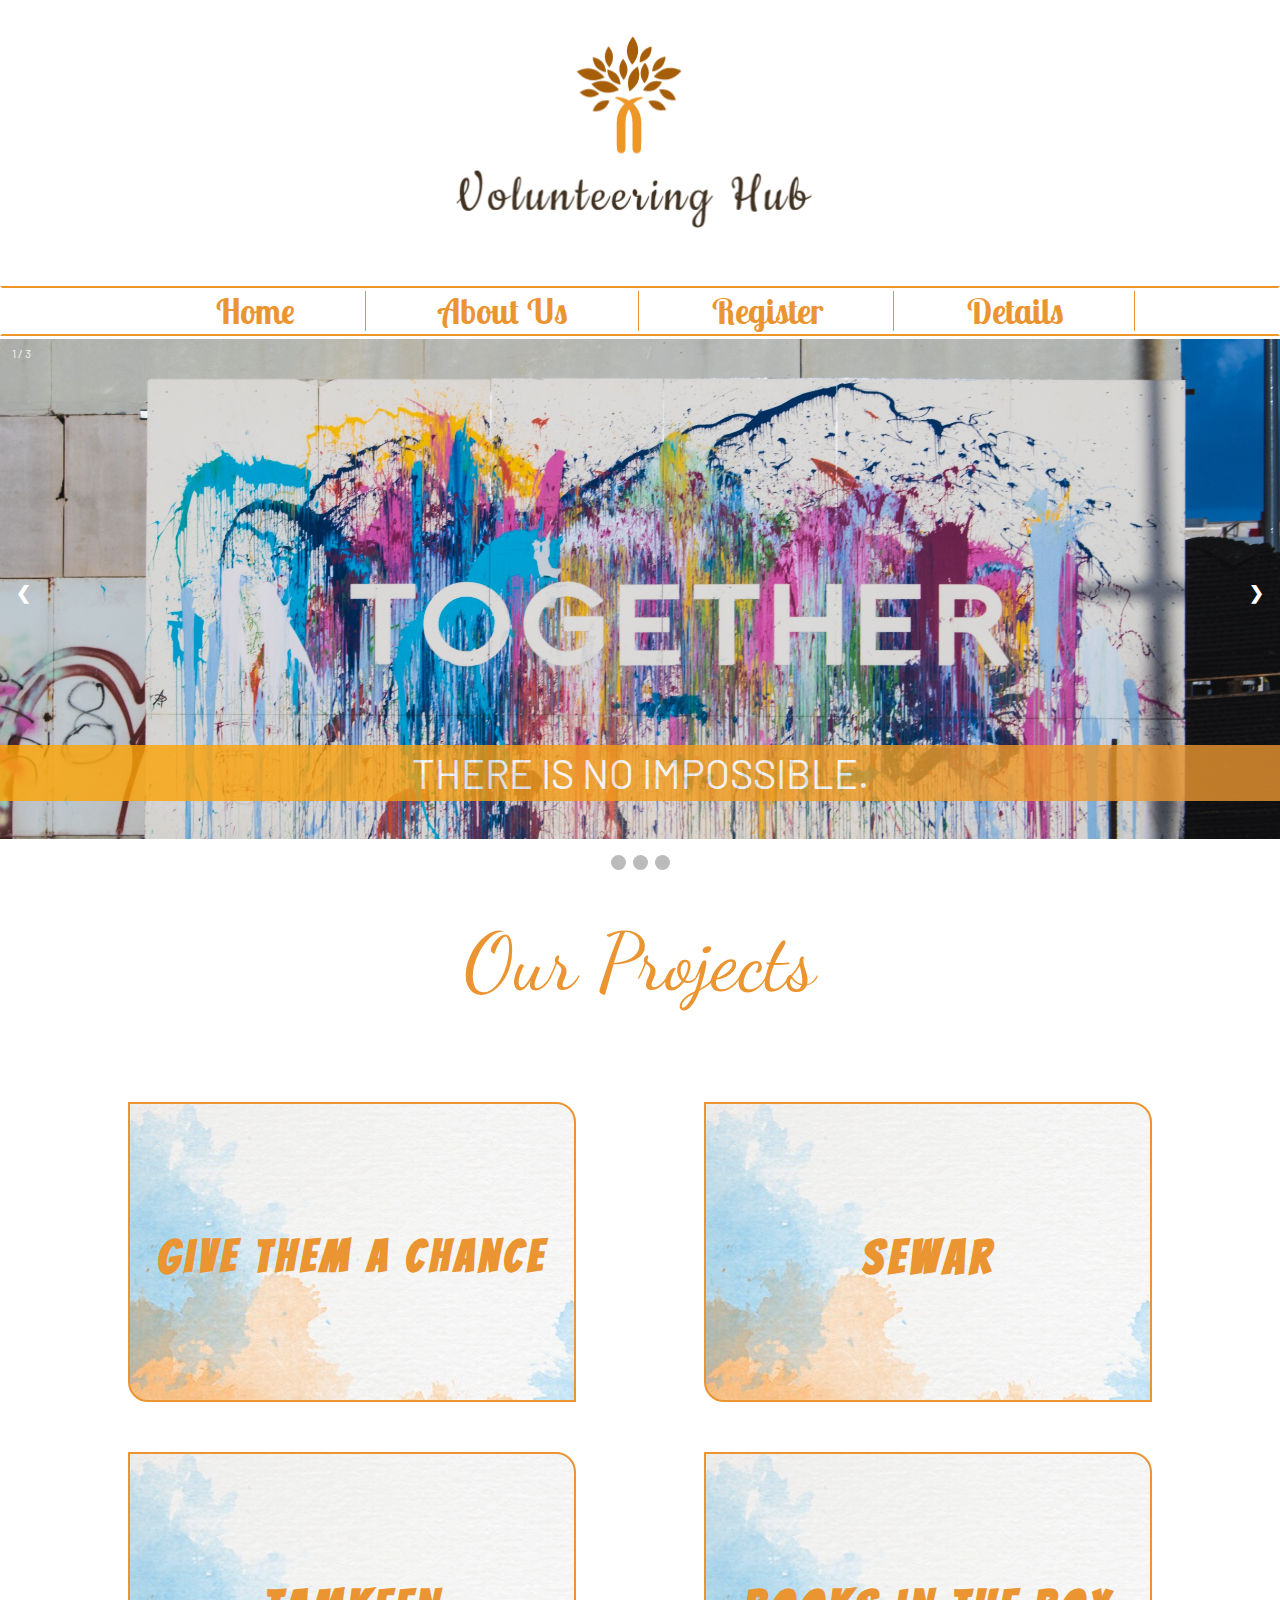
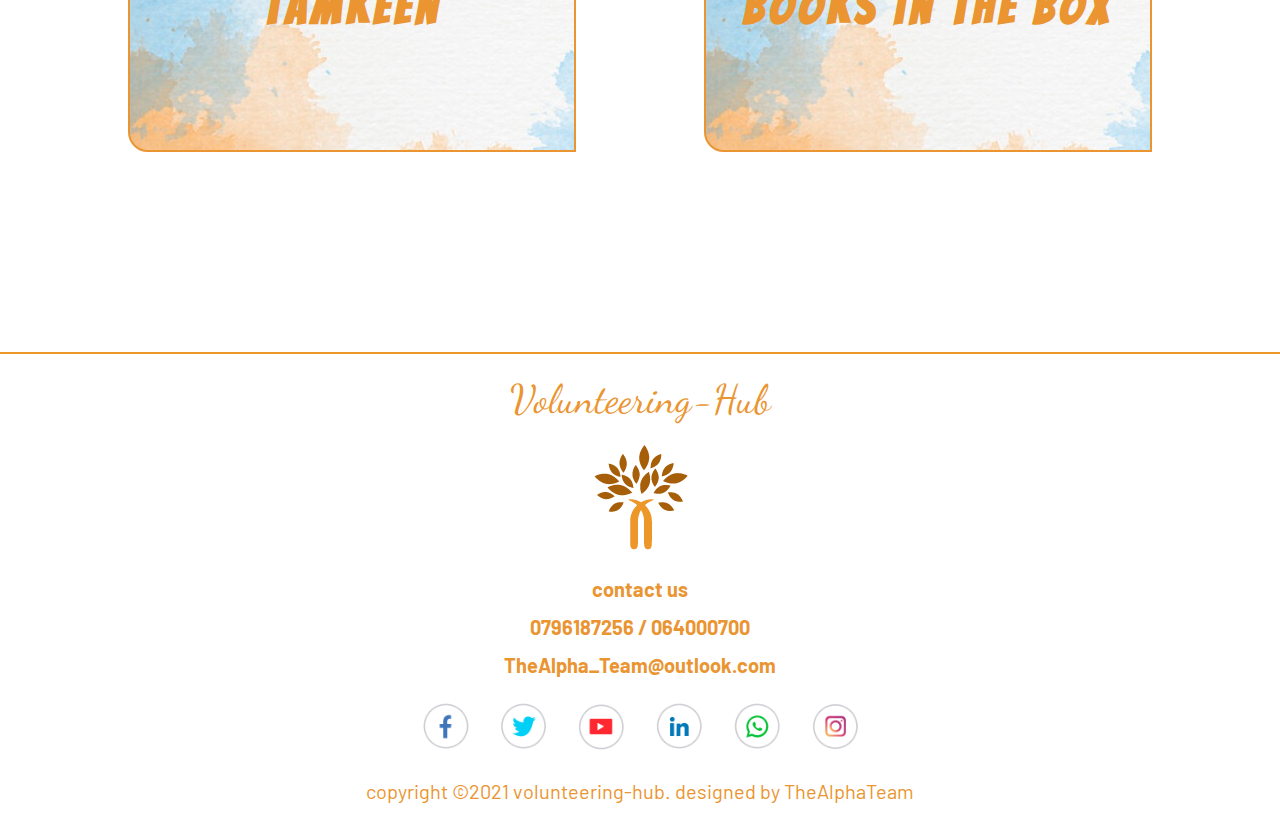
<file: index.html>
<!DOCTYPE html>
<html lang="en">
<head>
    <meta charset="UTF-8">
    <meta http-equiv="X-UA-Compatible" content="IE=edge">
    <meta name="viewport" content="width=device-width, initial-scale=1.0">
    <link rel="stylesheet" href="css/reset.css">
    <link rel="stylesheet" href="css/style.css">
    <link rel="stylesheet" href="./css/home.css">
    <link rel="shortcut icon" type="image/x-icon" href="./img/small0.png" />
    <link rel="preconnect" href="https://fonts.gstatic.com">
<link href="https://fonts.googleapis.com/css2?family=Dancing+Script:wght@600&display=swap" rel="stylesheet">
<link rel="preconnect" href="https://fonts.gstatic.com">
<link href="https://fonts.googleapis.com/css2?family=Barlow:ital,wght@1,300&display=swap" rel="stylesheet">
<link rel="preconnect" href="https://fonts.gstatic.com">
<link href="https://fonts.googleapis.com/css2?family=Bangers&display=swap" rel="stylesheet">
<link rel="preconnect" href="https://fonts.gstatic.com">
<link href="https://fonts.googleapis.com/css2?family=Bangers&family=Lobster+Two:wght@700&display=swap" rel="stylesheet">
    <title>Volunteering Hub</title>
</head>
<body>
 <header>
<img class ="logo" src="img/logo3.png" />
<nav class="header1">
  <ul>
      <a href="./index.html" ><li> Home</li></a>
      <a href="./about-us.html" ><li> About Us</li></a>
      <a href="./register.html" ><li> Register</li></a>
      <a href="./details.html" ><li> Details</li></a>
  </ul>
  </nav>
</header>

  <main>
        
    <div class="slideshow-container">
    
        <div class="mySlides fade" id="imageSlide1">
          <div class="numbertext">1 / 3</div>
          <img class="slidesImages" src="./img/nicole-baster-OJcEMZHoY80-unsplash.jpg" >
          <div id="opacity"> <div class="text">THERE IS NO IMPOSSIBLE.</div> </div>
        </div>
        
        <div class="mySlides fade" id="imageSlide3">
          <div class="numbertext">3 / 3</div>
          <img class="slidesImages" src="./img/remi-walle-UOwvwZ9Dy6w-unsplash.jpg" >
          <div class="text" id="text3">We Make A Living By What We Get, But We Make A Life By What We Give.</div>
        </div>
        
        <div class="mySlides fade" id="imageSlide2">
          <div class="numbertext">2 / 3</div>
          <img class="slidesImages" src="./img/chid.jpg" >
          
        </div>
        
        <a class="prev" id="previousImage" >&#10094;</a>
        <a class="next" id="nextImage">&#10095;</a>
        
        </div>
        <br>
        
        <div id="dots" >
          <span class="dot" id="dot1"></span> 
          <span class="dot" id="dot2"></span> 
          <span class="dot" id="dot3"></span> 
        </div>
        
    </div>
    <h1 id="title">Our Projects</h1>
    
    <div class="row">
    
        <div class="column" id="proj1" onclick="openTab('b1');" >
          <h1>Give Them a Chance </h1>
          
        </div>
      <div  class="column" onclick="openTab('b2');" >
          <h1>Sewar</h1>  
      </div>
    </div>
    <!-- Full-width columns: (hidden by default) -->
    <div id="b1" class="containerTab">
        <span onclick="this.parentElement.style.display='none'" class="closebottun">&times;</span>
        <h2>Give them a Chance !</h2>
           <p> Since there are many Distant villages that lack the basic infrastructure and educational components, in addition to many children who lack the opportunity to learn. This project aiming to give a chance for these children by educating them on four  subjects
            Arabic, math, science, and coding. And provide the opportunity to deal with hardware & software technologies. The volunteering period will be for just one month for each volunteer.
            <br>
            * # of volunteers needed: 108.
            <br>
            * Locations: Ruwaished, Safawi, Ma'an, Tafila, Kerak, Al-Gawr
            <br>
            * Date:  06/21 to 12/21 <a href="./register.html"><button class="goToRegister">  Register </button></a>
          </p>
    </div>
    <div id="b2" class="containerTab">
        <span onclick="this.parentElement.style.display='none'" class="closebottun">&times;</span>
        <h2>Sewar</h2>
        <p> The word "Sewar" was chosen as the name of the volunteer program because the foundation sees in the bracelet a unification of people,
            like the bracelet that surrounds the hand, in the fight against cancer, which needs the support of the entire community.
            Volunteers constitute a special part of the care offered by the King Hussein cancer patients, they are simply the lifeblood of the enterprise.
            <br>
            Volunteer tasks: <br>
            * Support patients with various activities that give them relief from treatment. <br>
            * Fundraising and awareness raising through various campaigns. <br>
            * Raise people's awareness about cancer prevention and early detection. <br>
            Requirements: <br>
            To become a bracelet volunteer, you must be more than 15 years old. <br>
            About Al Hussein Cancer Foundation and center: <br>
            The King Hussein Cancer Foundation is a national institution, an independent non-profit organization,<br>
            founded in 2001 by a royal decree to combat cancer in Jordan and the Middle East. The administration of the foundation's affairs is overseen by <br>
            a board of Trustees composed of volunteers and experts in the health, economic and financial fields, appointed by royal will and chaired <br>
            by Her Royal Highness Princess Ghida Talal. <br>
            The board of trustees oversees the work of: <br>
            The King Hussein Cancer Foundation - fundraising and development <br>
            Al Hussein Cancer Center - for research and comprehensive medical care for cancer patients <br>
            Advanced standards <br>
            * Accommodation: Jordan <br>
            * Specialization: All specialties <br>
            * Age: More than 15 years. <br>
            * # of volunteers needed : 150. <br>
            * Date: all the year.
            <a href="./register.html"><button class="goToRegister">  Register </button></a>
          </p>
    </div>
    
    
    <div class="row">
      <div class="column" onclick="openTab('b3');" >
        <h1>Tamkeen</h1>
      </div>
      
      <div class="column" onclick="openTab('b4');" >
          <h1>Books in the Box</h1>
        </div>
        
    </div>

    <div id="b3" class="containerTab">
      <span onclick="this.parentElement.style.display='none'" class="closebottun">&times;</span>
      <h2>Tamkeen</h2>
      <p>
        On the premise that the family is the basic unit in the structure of society and its nucleus responsible for social, <br>
        health, economic and other functions, and considering that family members are partners  in various areas of life. <br>
        The Tamkeen project works to transform families from poor families into productive families by providing ideas, <br>
        financial support for projects, and providing the necessary training to possess the skills necessary to <br>
        operate these projects. <br>
        This program targets the less developed regions in the north and south of the Kingdom and the Badia. <br>
        * # of volunteers needed : 300. <br> 
        * Period: 1 year.
        <a href="./register.html"><button class="goToRegister">  Register </button></a>
      </p>
     </div>

    <div id="b4" class="containerTab">
        <span onclick="this.parentElement.style.display='none'" class="closebottun">&times;</span>
        <h2>Books in the Box</h2>
        <p>Collecting new and used stories and books ... to encourage the children of the Syrian refugee <br>
           camps in (Zaatari and Azraq) to use the quarantine times during the Corona period in reading and developing <br>
           their skills (such as reading, writing and telling stories among themselves) and developing <br>
           a love of reading and exploring and discovering their skills <br>
           It is possible to donate books such as scientific, literary and whatever is useful. <br>
           * # of volunteers needed : 50. <br>
           * Period: 3 months
           <a href="./register.html"><button class="goToRegister">  Register </button></a>
          </p>
    </div>
    
    </form>
        </main>
        <script src="./js/home.js"></script>
 </main>
 <footer>
<div class="footer-content">
    <h3>volunteering-hub</h3>
    <img src="./img/Screenshot_1.png" alt="VHlogo">
            <p>contact us </p>
            <p>0796187256 / 064000700</p>
            <p><a href="mailto:TheAlpha_Team@outlook.com " >TheAlpha_Team@outlook.com</a></p>
            <a href="https://www.facebook.com/Volunteerinhub/"><img class="fa" src ="img/facebook.png"></a>
            <a href="https://twitter.com/VolunteerinHub"><img class="fa" src ="img/twitter.png"></a>
            <a href="https://www.youtube.com/channel/UCGFM2mLAIkHAfbN-MA6WfyA"><img class="fa" src ="img/youtube.png"></a>
            <a href="https://www.linkedin.com/in/volunteering-hub/"><img class="fa" src ="img/linkedin.png"></a>
            <a href="https://web.whatsapp.com/"><img class="fa" src ="img/whatsapp.png"></a>
            <a href="https://www.instagram.com/voulnteeringhub/"><img class="fa" src ="./img/instagram.png"></a>
        </div>
        <div class="footer-bottom">
            <p>copyright &copy;2021 volunteering-hub. designed by <span>TheAlphaTeam</span></p>
        </div>
    </footer>
</body>
</html>
</file>
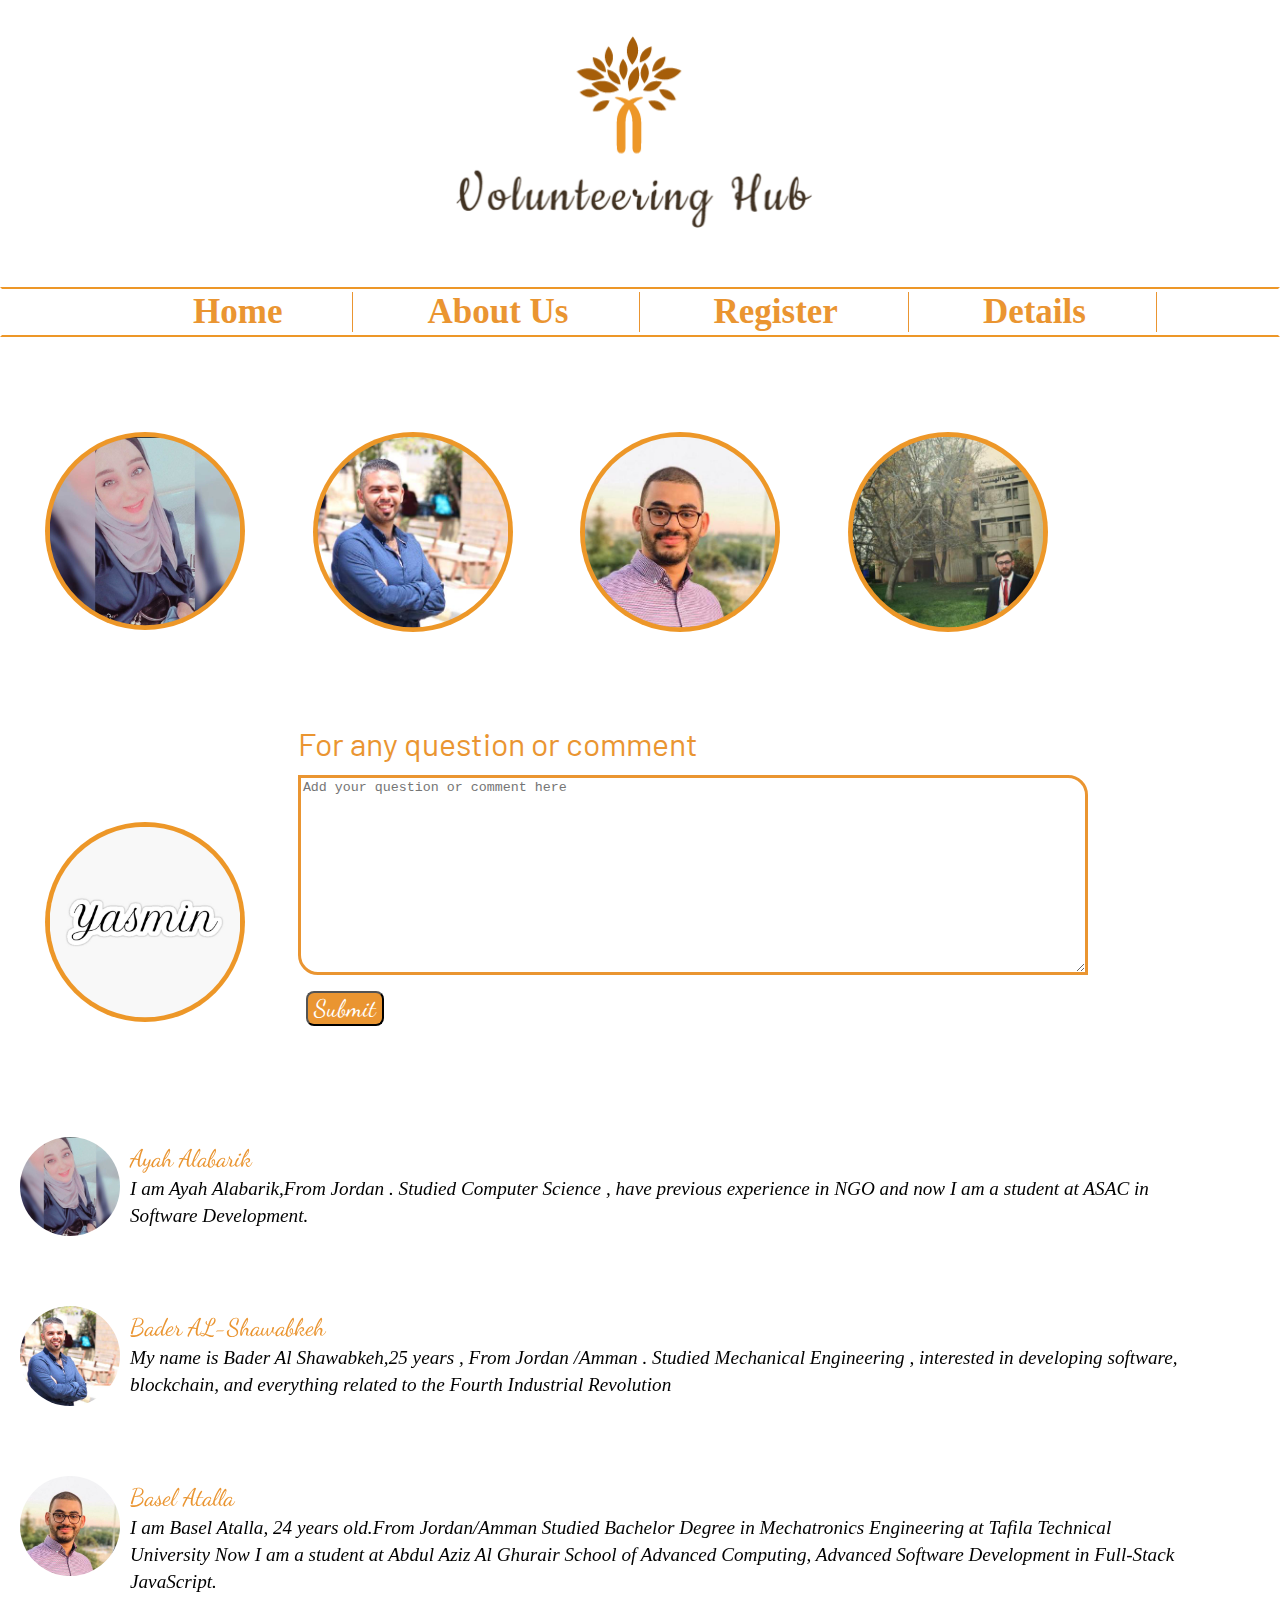
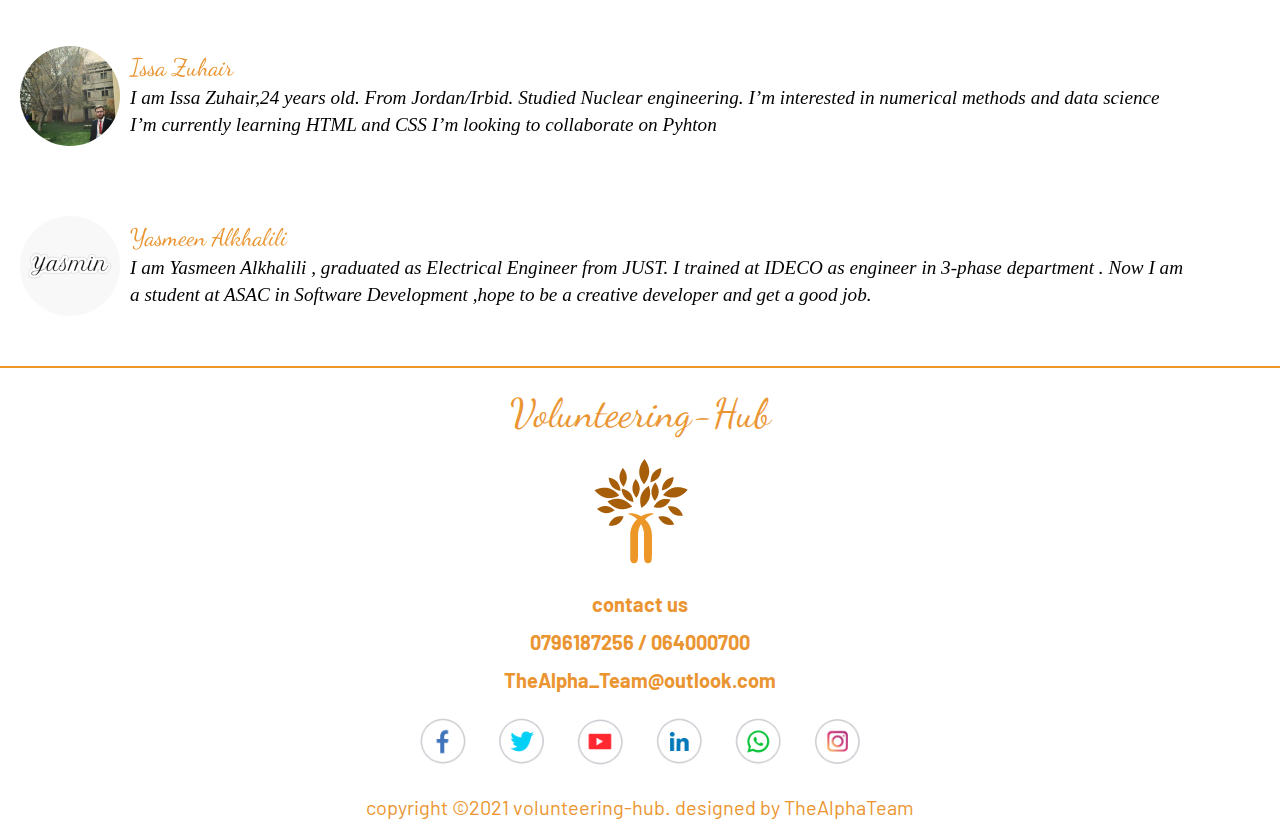
<file: aboout-us.html>
<!DOCTYPE html>
<html lang="en">
<head>
    <meta charset="UTF-8">
    <meta http-equiv="X-UA-Compatible" content="IE=edge">
    <meta name="viewport" content="width=device-width, initial-scale=1.0">
    <link rel="stylesheet" href="css/style.css">
    <link rel="stylesheet" href="css/reset.css">
    <link rel="stylesheet" href="./css/aboutUs.css">
    <link rel="shortcut icon" type="image/x-icon" href="./img/small0.png" />
    <link rel="preconnect" href="https://fonts.gstatic.com">
<link href="https://fonts.googleapis.com/css2?family=Dancing+Script:wght@600&display=swap" rel="stylesheet">
<link rel="preconnect" href="https://fonts.gstatic.com">
<link href="https://fonts.googleapis.com/css2?family=Barlow:ital,wght@1,300&display=swap" rel="stylesheet">
    <title>About Us</title>
</head>
<body>
    <header>
     <img class ="logo" src="img/logo3.png" />
     <nav class="header1">
        <ul>
            <a href="./index.html" ><li> Home</li></a>
            <a href="./aboout-us.html" ><li> About Us</li></a>
            <a href="./registr.html" ><li> Register</li></a>
            <a href="./detail.html" ><li> Details</li></a>
        </ul>
        </nav>
   </header>

   <main>

    <ul id=imageList>
        <li class="pic0"><a href="#Ayah Alabarik"><img src="./img/screenshot_20210321-105618.jpg" alt="Ayah"></a></li>
        <li class="pic0"> <a href="#Bader AL-Shawabkeh"><img src="./img/bader.jpg" alt="Bader"></a></li>
        <li class="pic0"><a href="#Basel Atalla"><img src="./img/basel.jpg" alt="Basel"></a></li>
        <li class="pic0"><a href="#Issa Zuhair"><img src="./img/issa.jpg" alt="Issa"></a></li>
        <li class="pic0"><a href="#Yasmeen Alkhalili"><img src="./img/st,small,507x507-pad,600x600,f8f8f8.u1.jpg" alt="Yasmeen"></a></li>
    </ul>

<section>
        
        <div class="Bio">
            <a id="Ayah Alabarik" style="font-size: x-large; font-family: 'Dancing Script', cursive; color: rgb(234,149,49);position: relative; top: 20px;"> Ayah Alabarik</a>
            <img src="./img/screenshot_20210321-105618.jpg" alt="Ayah" class="Pic">
            <p class="bio">I am Ayah Alabarik,From Jordan . Studied Computer Science , have previous experience in NGO and now I am a student at ASAC in Software Development.</p>
        </div>
        <br>

        <div class="Bio">
            <a id="Bader AL-Shawabkeh" style="font-size: x-large; font-family: 'Dancing Script', cursive; color: rgb(234,149,49);position: relative; top: 20px;"> Bader AL-Shawabkeh</a>
            <img src="./img/bader.jpg" alt="Bader" class="Pic">
            <p class="bio">My name is Bader Al Shawabkeh,25 years , From Jordan /Amman . Studied Mechanical Engineering , interested in developing software, blockchain, and everything related to the Fourth Industrial Revolution</p>
        </div>
        <br>
        <div class="Bio">
            <a id="Basel Atalla" style="font-size: x-large; font-family: 'Dancing Script', cursive; color: rgb(234,149,49);position: relative; top: 20px;"> Basel Atalla</a>
            <img src="./img/basel.jpg" alt="Basel" class="Pic">
            <p class="bio"> I am Basel Atalla, 24 years old.From Jordan/Amman Studied Bachelor Degree in Mechatronics Engineering at Tafila Technical University
                Now I am a student at Abdul Aziz Al Ghurair School of Advanced Computing, Advanced Software Development in Full-Stack JavaScript.
                 </p>
        </div>
        
            <br>
        <div class="Bio">
            <a id="Issa Zuhair" style="font-size: x-large;font-family: 'Dancing Script', cursive; color: rgb(234,149,49);position: relative; top: 20px;"> Issa Zuhair</a>
            <img src="./img/issa.jpg" alt="Issa" class="Pic">
            <p class="bio">I am Issa Zuhair,24 years old. From Jordan/Irbid. Studied Nuclear engineering.
                     I’m interested in numerical methods and data science
                     I’m currently learning HTML and CSS
                     I’m looking to collaborate on Pyhton
                    </p>
        </div>
        
            <br>

        <div class="Bio">
                <a id="Yasmeen Alkhalili" style="font-size: x-large; font-family: 'Dancing Script', cursive; color: rgb(234,149,49);position: relative; top: 20px;"> Yasmeen Alkhalili</a>
                <img src="./img/st,small,507x507-pad,600x600,f8f8f8.u1.jpg" alt="Yasmeen" class="Pic">
                <p class="bio"> I am Yasmeen Alkhalili , graduated as Electrical Engineer from JUST. I trained at IDECO as engineer in 3-phase department . Now I am a student at ASAC in 
                    Software Development ,hope to be a creative developer and get a good job. </p>
        </div>
        
    
    <br><br><br>
</section>

<form id="formSubmit">
    <fieldset>
        <legend style="font-size:xx-large;font-family:'Barlow', sans-serif;  color:rgb(234,149,49) ; margin-left: 3%;">For any question or comment </legend>
        <br>
        <textarea name="message" rows="15" columns="100" placeholder="Add your question or comment here" id="messageBox"></textarea>
    </fieldset>
   
  <br>
  <input type="submit" id="save">
</form>

<script src="js/app.js"></script>
</main>

<footer>
    <div class="footer-content">
        <h3>volunteering-hub</h3>
        <img src="./img/Screenshot_1.png" alt="VHlogo">
           <p id="contact">contact us </p>
           <p>0796187256 / 064000700</p>
            <p><a href="mailto:TheAlpha_Team@outlook.com " >TheAlpha_Team@outlook.com</a></p>
        <a href="https://www.facebook.com/"><img class="fa" src ="img/facebook.png"></a>
        <a href="https://twitter.com/"><img class="fa" src ="img/twitter.png"></a>
        <a href="https://www.youtube.com/"><img class="fa" src ="img/youtube.png"></a>
        <a href="https://www.linkedin.com/"><img class="fa" src ="img/linkedin.png"></a>
        <a href="https://web.whatsapp.com/"><img class="fa" src ="img/whatsapp.png"></a>
        <a href="https://www.instagram.com/"><img class="fa" src ="./img/instagram.png"></a>
    </div>
            <div class="footer-bottom">
                <p>copyright &copy;2021 volunteering-hub. designed by <span>TheAlphaTeam</span></p>
            </div>
        </footer>
</body>
</html>
</file>
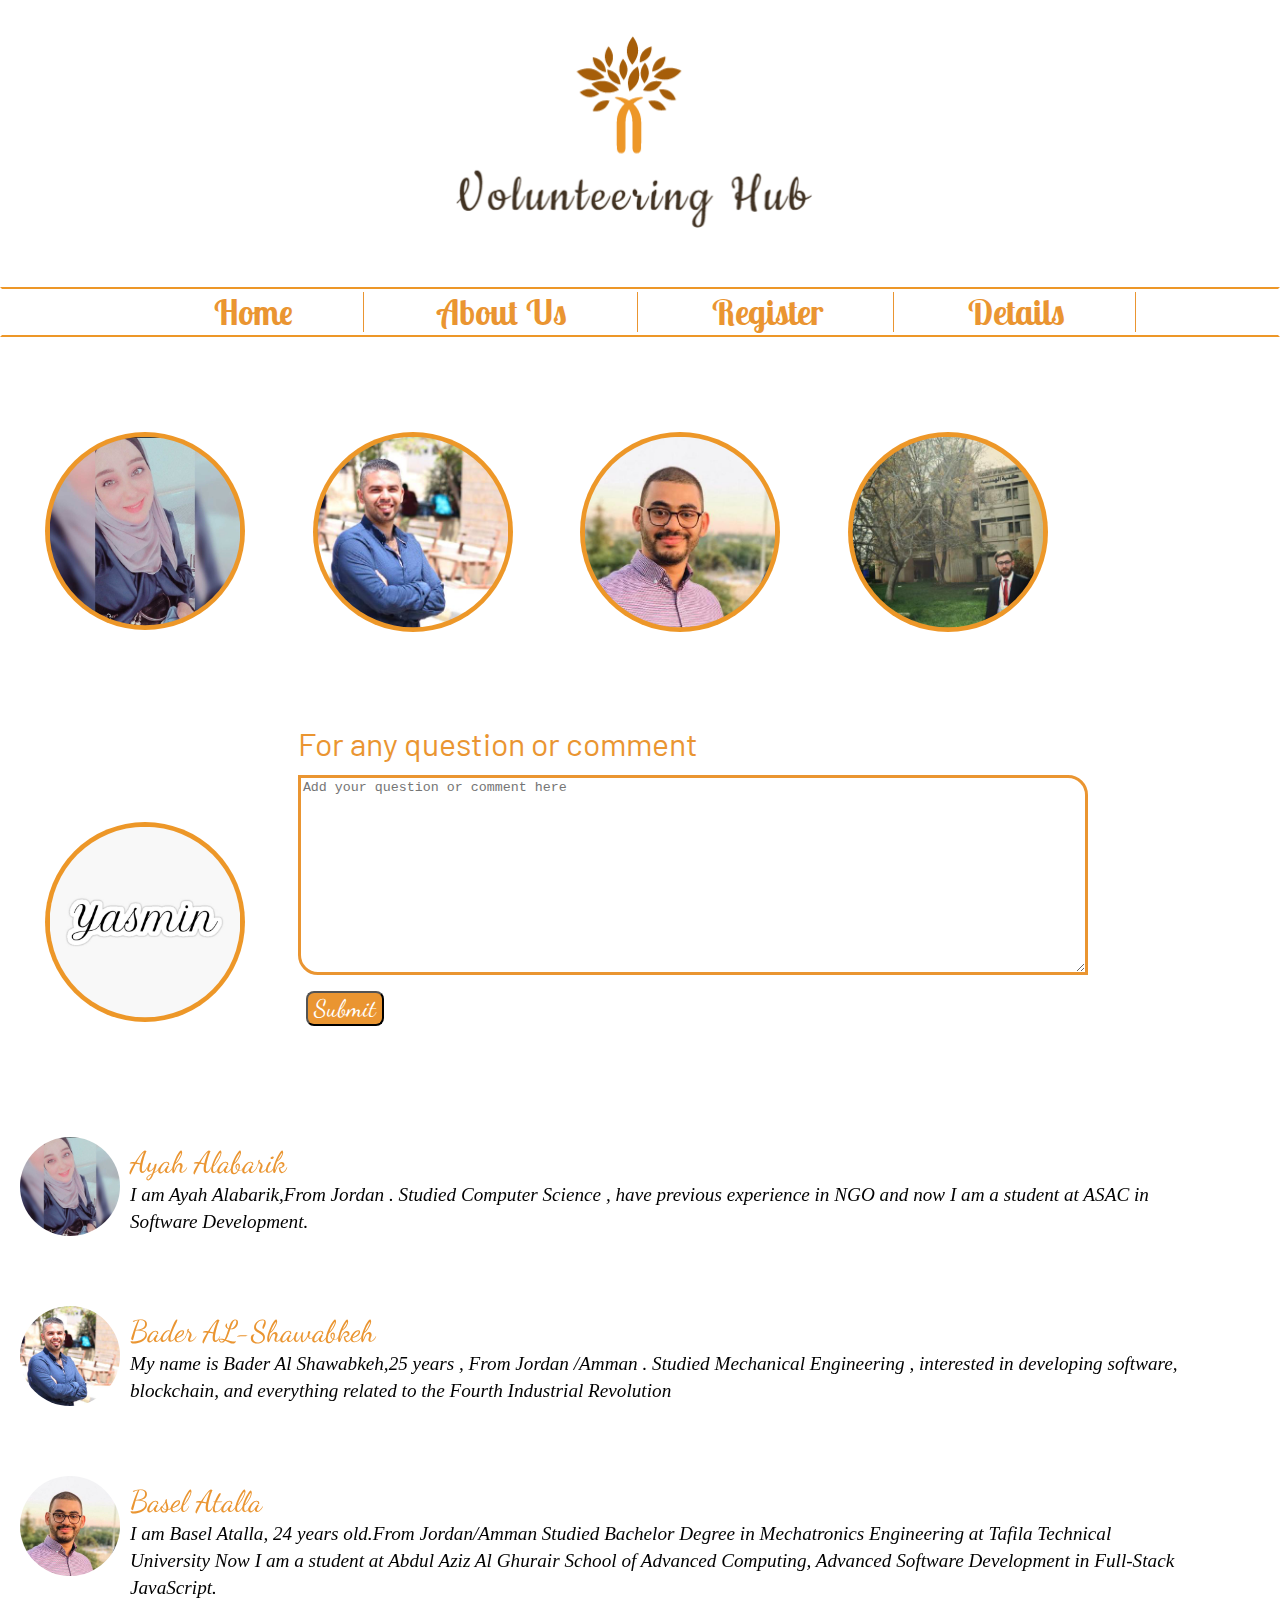
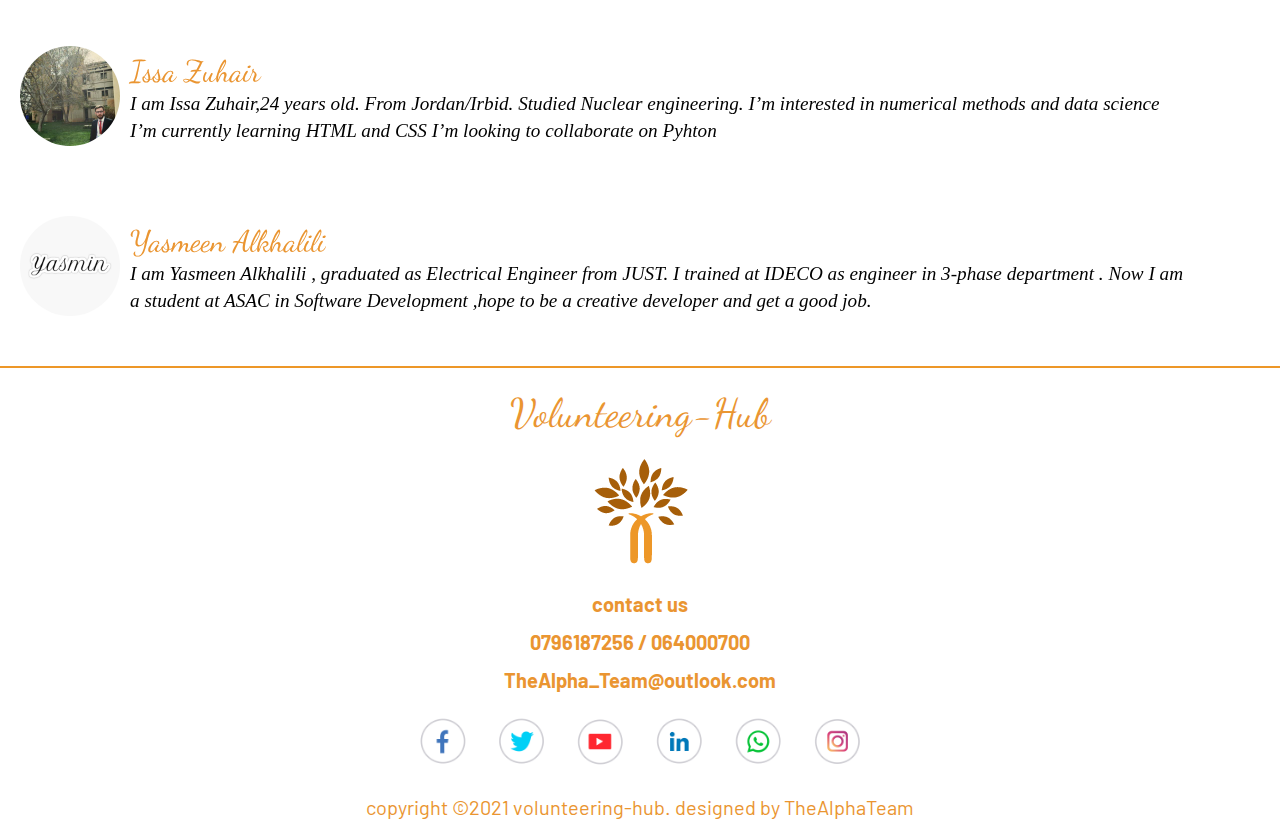
<file: about-us.html>
<!DOCTYPE html>
<html lang="en">
<head>
    <meta charset="UTF-8">
    <meta http-equiv="X-UA-Compatible" content="IE=edge">
    <meta name="viewport" content="width=device-width, initial-scale=1.0">
    <link rel="stylesheet" href="css/style.css">
    <link rel="stylesheet" href="css/reset.css">
    <link rel="stylesheet" href="./css/aboutUs.css">
    <link rel="shortcut icon" type="image/x-icon" href="./img/small0.png" />
    <link rel="preconnect" href="https://fonts.gstatic.com">
<link href="https://fonts.googleapis.com/css2?family=Dancing+Script:wght@600&display=swap" rel="stylesheet">
<link rel="preconnect" href="https://fonts.gstatic.com">
<link href="https://fonts.googleapis.com/css2?family=Barlow:ital,wght@1,300&display=swap" rel="stylesheet">
<link rel="preconnect" href="https://fonts.gstatic.com">
<link href="https://fonts.googleapis.com/css2?family=Bangers&display=swap" rel="stylesheet">
<link rel="preconnect" href="https://fonts.gstatic.com">
<link href="https://fonts.googleapis.com/css2?family=Bangers&family=Lobster+Two:wght@700&display=swap" rel="stylesheet">
    <title>About Us</title>
</head>
<body>
    <header>
     <img class ="logo" src="img/logo3.png" />
     <nav class="header1">
        <ul>
            <a href="./index.html" ><li> Home</li></a>
            <a href="./about-us.html" ><li> About Us</li></a>
            <a href="./register.html" ><li> Register</li></a>
            <a href="./details.html" ><li> Details</li></a>
        </ul>
        </nav>
   </header>

   <main>

    <ul id=imageList>
        <li class="pic0"><a href="#AyahAlabarik"><img src="./img/screenshot_20210321-105618.jpg" alt="Ayah"></a></li>
        <li class="pic0"> <a href="#BaderALShawabkeh"><img src="./img/bader.jpg" alt="Bader"></a></li>
        <li class="pic0"><a href="#BaselAtalla"><img src="./img/basel.jpg" alt="Basel"></a></li>
        <li class="pic0"><a href="#IssaZuhair"><img src="./img/issa.jpg" alt="Issa"></a></li>
        <li class="pic0"><a href="#YasmeenAlkhalili"><img src="./img/st,small,507x507-pad,600x600,f8f8f8.u1.jpg" alt="Yasmeen"></a></li>
    </ul>

<section>
        
        <div class="Bio">
            <a id="AyahAlabarik" class="alshababaltaibah"> Ayah Alabarik</a>
            <img src="./img/screenshot_20210321-105618.jpg" alt="Ayah" class="Pic">
            <p class="bio">I am Ayah Alabarik,From Jordan . Studied Computer Science , have previous experience in NGO and now I am a student at ASAC in Software Development.</p>
        </div>
        <br>

        <div class="Bio">
            <a id="BaderALShawabkeh" class="alshababaltaibah"> Bader AL-Shawabkeh</a>
            <img src="./img/bader.jpg" alt="Bader" class="Pic">
            <p class="bio">My name is Bader Al Shawabkeh,25 years , From Jordan /Amman . Studied Mechanical Engineering , interested in developing software, blockchain, and everything related to the Fourth Industrial Revolution</p>
        </div>
        <br>
        <div class="Bio">
            <a id="BaselAtalla" class="alshababaltaibah" > Basel Atalla</a>
            <img src="./img/basel.jpg" alt="Basel" class="Pic">
            <p class="bio"> I am Basel Atalla, 24 years old.From Jordan/Amman Studied Bachelor Degree in Mechatronics Engineering at Tafila Technical University
                Now I am a student at Abdul Aziz Al Ghurair School of Advanced Computing, Advanced Software Development in Full-Stack JavaScript.
                 </p>
        </div>
        
            <br>
        <div class="Bio">
            <a id="IssaZuhair" class="alshababaltaibah"> Issa Zuhair</a>
            <img src="./img/issa.jpg" alt="Issa" class="Pic">
            <p class="bio">I am Issa Zuhair,24 years old. From Jordan/Irbid. Studied Nuclear engineering.
                     I’m interested in numerical methods and data science
                     I’m currently learning HTML and CSS
                     I’m looking to collaborate on Pyhton
                    </p>
        </div>
        
            <br>

        <div class="Bio">
                <a id="YasmeenAlkhalili" class="alshababaltaibah"> Yasmeen Alkhalili</a>
                <img src="./img/st,small,507x507-pad,600x600,f8f8f8.u1.jpg" alt="Yasmeen" class="Pic">
                <p class="bio"> I am Yasmeen Alkhalili , graduated as Electrical Engineer from JUST. I trained at IDECO as engineer in 3-phase department . Now I am a student at ASAC in 
                    Software Development ,hope to be a creative developer and get a good job. </p>
        </div>
        
    
    <br><br><br>
</section>

<form id="formSubmit">
    <fieldset>
        <legend id="legend">For any question or comment </legend>
        <br>
        <textarea name="message" rows="15" columns="100" placeholder="Add your question or comment here" id="messageBox"></textarea>
    </fieldset>
   
  <br>
  <input type="submit" id="save">
</form>

<script src="js/app.js"></script>
</main>

<footer>
    <div class="footer-content">
        <h3>volunteering-hub</h3>
        <img src="./img/Screenshot_1.png" alt="VHlogo">
           <p id="contact">contact us </p>
           <p>0796187256 / 064000700</p>
            <p><a href="mailto:TheAlpha_Team@outlook.com " >TheAlpha_Team@outlook.com</a></p>
        <a href="https://www.facebook.com/Volunteerinhub/"><img class="fa" src ="img/facebook.png"></a>
        <a href="https://twitter.com/VolunteerinHub"><img class="fa" src ="img/twitter.png"></a>
        <a href="https://www.youtube.com/channel/UCGFM2mLAIkHAfbN-MA6WfyA"><img class="fa" src ="img/youtube.png"></a>
        <a href="https://www.linkedin.com/in/volunteering-hub/"><img class="fa" src ="img/linkedin.png"></a>
        <a href="https://web.whatsapp.com/"><img class="fa" src ="img/whatsapp.png"></a>
        <a href="https://www.instagram.com/voulnteeringhub/"><img class="fa" src ="./img/instagram.png"></a>
    </div>
            <div class="footer-bottom">
                <p>copyright &copy;2021 volunteering-hub. designed by <span>TheAlphaTeam</span></p>
            </div>
        </footer>
</body>
</html>
</file>
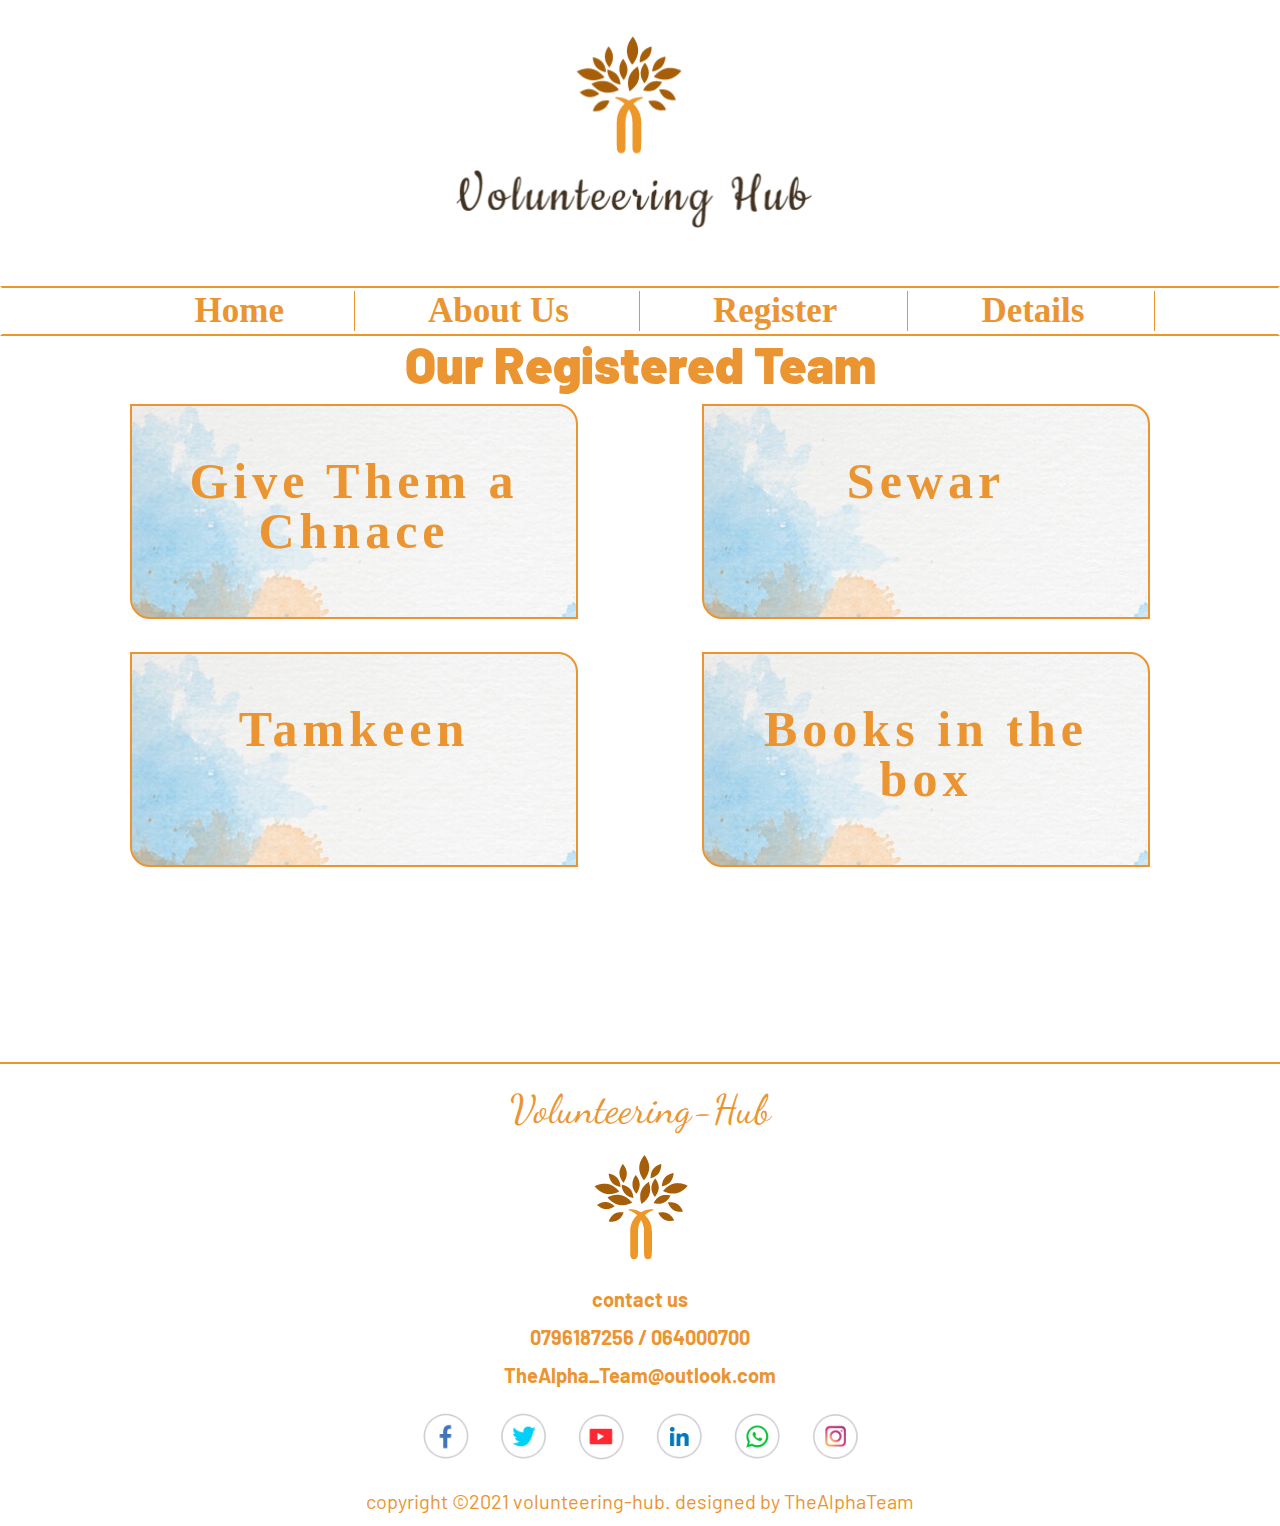
<file: detail.html>
<!DOCTYPE html>
<html lang="en">
<head>
    <meta charset="UTF-8">
    <meta http-equiv="X-UA-Compatible" content="IE=edge">
    <meta name="viewport" content="width=device-width, initial-scale=1.0">
    <title>Detail</title>
    <link rel="stylesheet" href="./css/reset.css">
    <link rel="stylesheet" href="./css/detail.css">
    <link rel="stylesheet" href="./css/style.css">
    <link rel="shortcut icon" type="image/x-icon" href="./img/small0.png" />
    <link rel="preconnect" href="https://fonts.gstatic.com">
    <link href="https://fonts.googleapis.com/css2?family=Dancing+Script:wght@600&display=swap" rel="stylesheet">
    <link rel="preconnect" href="https://fonts.gstatic.com">
<link href="https://fonts.googleapis.com/css2?family=Barlow:ital,wght@1,300&display=swap" rel="stylesheet">
</head>
<body>
    <header>
        <img class ="logo" src="img/logo3.png" />
        <nav class="header1">
          <ul>
              <a href="./index.html" ><li> Home</li></a>
              <a href="./aboout-us.html" ><li> About Us</li></a>
              <a href="./registr.html" ><li> Register</li></a>
              <a href="./detail.html" ><li> Details</li></a>
          </ul>
          </nav>
        </header>
<main>
    <div style="text-align:center">
        <h2>Our Registered Team</h2>

      </div>
      
      
      <div class="row">
        <div class="column0" onclick="openTab1('bar1');" >
         <h2>Give Them a Chnace</h2> 
        </div>
        <div class="column1" onclick="openTab1('bar2');" >
          <h2>Sewar</h2>

        </div>
      </div>

      <div id="bar1" class="containerTab" style="display:none;background:none">
        <span onclick="this.parentElement.style.display='none'" class="closebtn">&times;</span>

        <p id ="giveAchance">

          </p>
      </div>
      
      <div id="bar2" class="containerTab1" style="display:none;background:none">
        <span onclick="this.parentElement.style.display='none'" class="closebtn">&times;</span>
        <p id ="sewar"></p>
      </div>

      <div class="row">
        <div class="column0" onclick="openTab1('bar3');" >
         <h2>Tamkeen</h2> 
        </div>
        <div class="column1" onclick="openTab1('bar4');" >
         <h2>Books in the box</h2> 

        </div>
      </div>

      <div id="bar3" class="containerTab" style="display: none;background:none">
        <span onclick="this.parentElement.style.display='none'" class="closebtn">&times;</span>

        <p  id ="tamkeen"></p>

      </div>
      
      <div id="bar4" class="containerTab1" style="display:none;background:none">
        <span onclick="this.parentElement.style.display='none'" class="closebtn">&times;</span>

        <p id ="books"> </p>

      </div>

      

</main>
    
<footer>
    <div class="footer-content">
        <h3>volunteering-hub</h3>
        <img src="./img/Screenshot_1.png" alt="">
            <p>contact us </p>
            <p>0796187256 / 064000700</p>
            <p><a href="mailto:TheAlpha_Team@outlook.com " >TheAlpha_Team@outlook.com</a></p>
        <a href="https://www.facebook.com/"><img class="fa" src ="img/facebook.png"></a>
        <a href="https://twitter.com/"><img class="fa" src ="img/twitter.png"></a>
        <a href="https://www.youtube.com/"><img class="fa" src ="img/youtube.png"></a>
        <a href="https://www.linkedin.com/"><img class="fa" src ="img/linkedin.png"></a>
        <a href="https://web.whatsapp.com/"><img class="fa" src ="img/whatsapp.png"></a>
        <a href="https://www.instagram.com/"><img class="fa" src ="./img/instagram.png"></a>
            </div>
            <div class="footer-bottom">
                <p>copyright &copy;2021 volunteering-hub. designed by <span>TheAlphaTeam</span></p>
            </div>
        </footer>
    <script src="./js/detail.js"></script>
    <script src="./js/storge.js"></script>
</body>
</html>
</file>
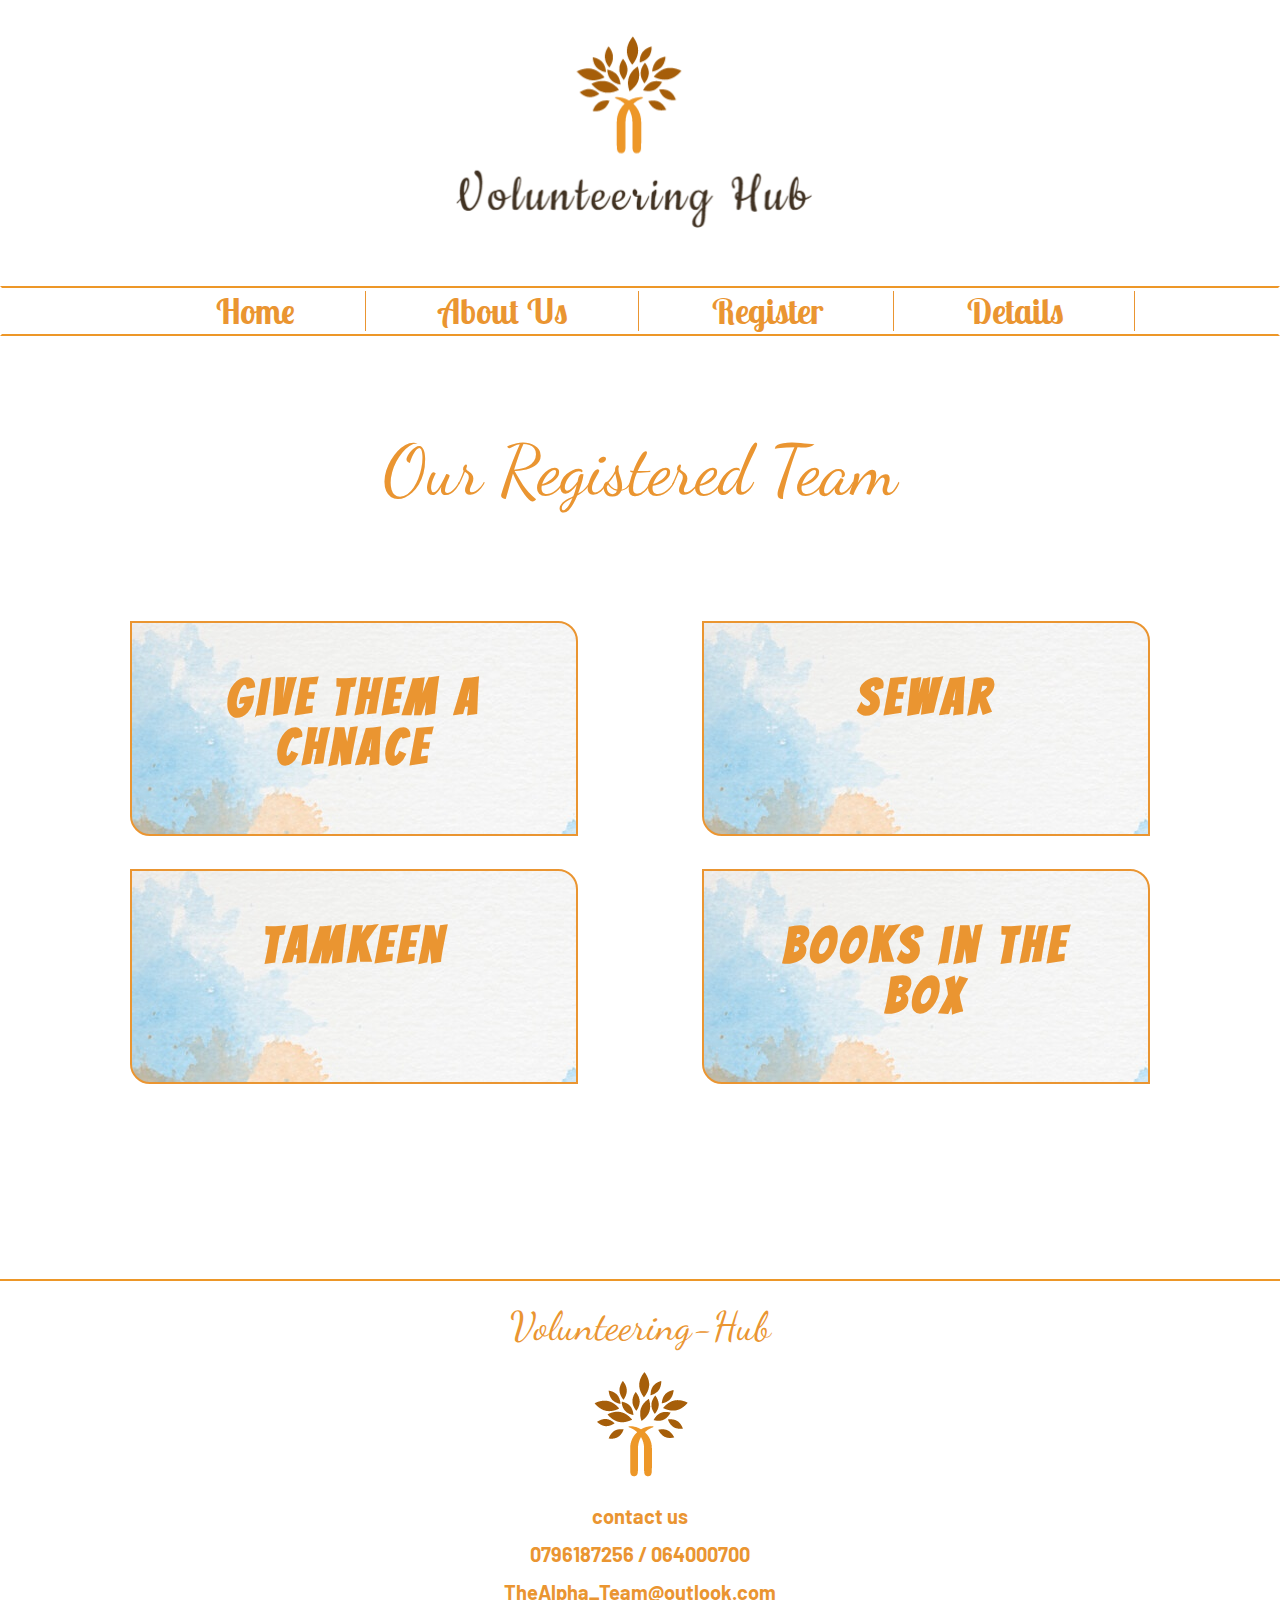
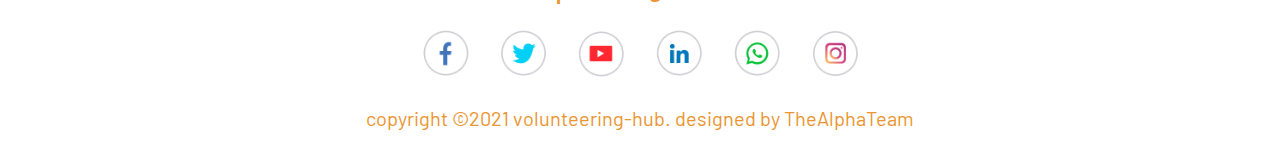
<file: details.html>
<!DOCTYPE html>
<html lang="en">
<head>
    <meta charset="UTF-8">
    <meta http-equiv="X-UA-Compatible" content="IE=edge">
    <meta name="viewport" content="width=device-width, initial-scale=1.0">
    <title>Detail</title>
    <link rel="stylesheet" href="./css/reset.css">
    <link rel="stylesheet" href="./css/detail.css">
    <link rel="stylesheet" href="./css/style.css">
    <link rel="shortcut icon" type="image/x-icon" href="./img/small0.png" />
    <link rel="preconnect" href="https://fonts.gstatic.com">
    <link href="https://fonts.googleapis.com/css2?family=Dancing+Script:wght@600&display=swap" rel="stylesheet">
    <link rel="preconnect" href="https://fonts.gstatic.com">
<link href="https://fonts.googleapis.com/css2?family=Barlow:ital,wght@1,300&display=swap" rel="stylesheet">
<link rel="preconnect" href="https://fonts.gstatic.com">
<link href="https://fonts.googleapis.com/css2?family=Bangers&display=swap" rel="stylesheet">
<link rel="preconnect" href="https://fonts.gstatic.com">
<link href="https://fonts.googleapis.com/css2?family=Bangers&family=Lobster+Two:wght@700&display=swap" rel="stylesheet">
</head>
<body>
    <header>
        <img class ="logo" src="img/logo3.png" />
        <nav class="header1">
          <ul>
              <a href="./index.html" ><li> Home</li></a>
              <a href="./about-us.html" ><li> About Us</li></a>
              <a href="./register.html" ><li> Register</li></a>
              <a href="./details.html" ><li> Details</li></a>
          </ul>
          </nav>
        </header>
<main>
    
        <h1>Our Registered Team</h1>
      
      
      
      <div class="row">
        <div class="column0" onclick="openTab1('bar1');" >
         <h2>Give Them a Chnace</h2> 
        </div>
        <div class="column1" onclick="openTab1('bar2');" >
          <h2>Sewar</h2>

        </div>
      </div>

      <div id="bar1" class="containerTab" >
        <span onclick="this.parentElement.style.display='none'" class="closebtn">&times;</span>

        <p id ="giveAchance">

          </p>
      </div>
      
      <div id="bar2" class="containerTab1" >
        <span onclick="this.parentElement.style.display='none'" class="closebtn">&times;</span>
        <p id ="sewar"></p>
      </div>

      <div class="row">
        <div class="column0" onclick="openTab1('bar3');" >
         <h2>Tamkeen</h2> 
        </div>
        <div class="column1" onclick="openTab1('bar4');" >
         <h2>Books in the box</h2> 

        </div>
      </div>

      <div id="bar3" class="containerTab" >
        <span onclick="this.parentElement.style.display='none'" class="closebtn">&times;</span>

        <p  id ="tamkeen"></p>

      </div>
      
      <div id="bar4" class="containerTab1" >
        <span onclick="this.parentElement.style.display='none'" class="closebtn">&times;</span>

        <p id ="books"> </p>

      </div>

      

</main>
    
<footer>
    <div class="footer-content">
        <h3>volunteering-hub</h3>
        <img src="./img/Screenshot_1.png" alt="">
            <p>contact us </p>
            <p>0796187256 / 064000700</p>
            <p><a href="mailto:TheAlpha_Team@outlook.com " >TheAlpha_Team@outlook.com</a></p>
            <a href="https://www.facebook.com/Volunteerinhub/"><img class="fa" src ="img/facebook.png"></a>
            <a href="https://twitter.com/VolunteerinHub"><img class="fa" src ="img/twitter.png"></a>
            <a href="https://www.youtube.com/channel/UCGFM2mLAIkHAfbN-MA6WfyA"><img class="fa" src ="img/youtube.png"></a>
            <a href="https://www.linkedin.com/in/volunteering-hub/"><img class="fa" src ="img/linkedin.png"></a>
            <a href="https://web.whatsapp.com/"><img class="fa" src ="img/whatsapp.png"></a>
            <a href="https://www.instagram.com/voulnteeringhub/"><img class="fa" src ="./img/instagram.png"></a>
            </div>
            <div class="footer-bottom">
                <p>copyright &copy;2021 volunteering-hub. designed by <span>TheAlphaTeam</span></p>
            </div>
        </footer>
    <script src="./js/detail.js"></script>
    <script src="./js/storge.js"></script>
</body>
</html>
</file>
<file: css/style.css>
*{ 
 box-sizing: border-box;
 
}
@import url('https://fonts.googleapis.com/css2?family=Bangers&family=Lobster+Two:wght@700&display=swap');
body{
    background-image: url(https://s3.img-b.com/image/private/t_base,c_pad,f_auto,dpr_2,w_480,h_480/product/shaw/shaw-cs37p-00100-9459802.jpg);
}
.logo{
      width: 400px;
}
header{
      text-align: center;
      background-color: white;
      margin-bottom: 3px;
  }
  .header1{
      text-align: center;
      padding-top: 3px;
      border:2px solid;
      background-color:white;
      border-top-color:rgba(237,151,40,255);
      border-bottom-color:rgba(237,151,40,255) ;
      border-left-color: white;
      border-right-color: white;
      width: 100%;
      height: 50px;
      position: sticky;
      top: 0;
  }
  
nav ul li{
    display:inline-block;
    border-right:1.5px solid ;
    color:rgb(234,149,49);
    padding: 0px 70px ;
    font-weight: bold;
    line-height: 40px;
    font-family: 'Bangers', cursive;
    font-family: 'Lobster Two', cursive;
    font-size: 35px;
}
nav ul li:hover{
    opacity: .5;
    color: black;
}

li a{
    color: black;
    text-decoration: none;
}

.footer-content{
    width: 100%;
    background-color:white;
    padding: 20px;
    text-align: center;
    border-top: 2px solid;
    border-top-color: rgba(237,151,40,255);
    padding-bottom: 0px;

}

.footer-content h3{
    font-size: 40px;
    text-transform: capitalize;
    font-family: 'Dancing Script', cursive;
    line-height:50px;
    color:rgb(234,149,49);
}
.footer-content p{
    max-width: 500px;
    margin: 10px auto;
    line-height: 28px;
    font-family: 'Barlow', sans-serif;
    font-size: 20px;
    color:rgb(234,149,49);
    font-weight: bolder;
}
.fa{
    width: 65px;
    height: 65px;
    margin: 5px;
    padding: 5px;
}

.footer-bottom{
    background:white;
    font-family: 'Barlow', sans-serif;
    font-size: 20px;
    width: 100%;
    padding: 15px 0;
    text-align: center;
    color:rgb(234,149,49);
}
footer{
    margin-top: 180px;
    clear: both;
}
footer a {
    text-decoration: none;
    color: rgb(234,149,49);
}
#chart{
    width: 800px;
    height: 500px;
    margin-top: 60px;
    margin-left: 20%;
    border-bottom: 1.5px solid rgb(234,149,49);
    margin-bottom: 40px ;
}
#informationForm{
    display: inline-block;
    font-family: 'Barlow', sans-serif; 
    font-size: x-large;
    margin-left: 34%;
    margin-bottom: 40px ;
    border-bottom: 1.5px solid rgb(234,149,49);
    padding-bottom: 45px;
}
.input{
    padding: 10px;
    width: 400px;
    margin: 30px;
    border-top-right-radius: 14px;
    border-bottom-left-radius: 14px;
    border: 1.9px solid rgb(234,149,49);
    background-color: antiquewhite;
}

#input{
    font-size: large;
    font-family: 'Barlow', sans-serif;
    background-color: rgb(234,149,49);
    color: white;
    width: 150px;
    margin-left: 150px;
}

#legend{
    margin-top: 40px;
    margin-left: 27px;
    color: rgb(234,149,49);
    font-size: 35px;
    
}
</file>
<file: css/home.css>
*{
    box-sizing: border-box
   }
   
   body {
     font-family: 'Barlow', sans-serif;
    color: rgb(234,149,49); 
    background-image: url(https://s3.img-b.com/image/private/t_base,c_pad,f_auto,dpr_2,w_480,h_480/product/shaw/shaw-cs37p-00100-9459802.jpg);
   }
   .mySlides {
   display: none;
   }
   
   .slidesImages {
   vertical-align: middle;
   width: 100%;
   height: 500px;
   }
   
   /* Slideshow container */
   .slideshow-container {
     max-width: 100%;
     position: relative;
     margin: auto;
   }
   
   /* Next & previous buttons */
   .prev, .next {
     cursor: pointer;
     position: absolute;
     top: 50%;
     width: auto;
     padding: 16px;
     margin-top: -22px;
     color: white;
     font-weight: bold;
     font-size: 18px;
     transition: 0.6s ease;
     border-radius: 0 3px 3px 0;
     user-select: none;
   }
   
   /* Position the "next button" to the right */
   .next {
     right: 0;
     border-radius: 3px 0 0 3px;
   }
   
   /* On hover, add a black background color with a little bit see-through */
   .prev:hover, .next:hover {
     background-color: rgba(0,0,0,0.8);
   }
   
   /* Caption text */
   .text {
     color: white;
     font-size: 15px;
     padding: 8px 12px;
     position: absolute;
     bottom: 8px;
     width: 100%;
     text-align: center;
     margin-bottom: 30px;
     font-size: 40px;
     background-image: linear-gradient(to right, orange,rgb(234,149,49));
     opacity: .8;
   
     
   }
   #text3{
     font-size: 30px;
   }
   
   /* Number text (1/3 etc) */
   .numbertext {
     color: #f2f2f2;
     font-size: 12px;
     padding: 8px 12px;
     position: absolute;
     top: 0;
   }
   
   /* The dots/bullets/indicators */
   .dot {
     cursor: pointer;
     height: 15px;
     width: 15px;
     margin: 0 2px;
     background-color: #bbb;
     border-radius: 50%;
     display: inline-block;
     transition: background-color 0.6s ease;
   }
   
   .active, .dot:hover {
     background-color: #717171;
   }
   
   /* Fading animation */
   .fade {
     -webkit-animation-name: fade;
     -webkit-animation-duration: 1.5s;
     animation-name: fade;
     animation-duration: 1.5s;
   }

   @keyframes fade {
     from {opacity: .8} 
     to {opacity: 1}
   }
   
   /* On smaller screens, decrease text size */
   @media only screen and (max-width: 300px) {
     .prev, .next,.text {font-size: 11px}
   }
#dots{
  text-align:center;
}
   
   #title{
       padding: 50px;
       text-align: center;
       font-size: 80px ;
       font-family: 'Dancing Script', cursive;
       
   }
   .row{
       display: block;
   }
   /* Create two equal columns that floats next to each other */
   .column {
       float: left;
       width: 35%;
       padding: 10px;
       height: 300px; 
       margin-left: 10%;
       margin-top: 50px;
       background-image:url(../img/back2.jpg);
       font-size: xxx-large;
       text-align: center;
       border-top-right-radius: 20px;
       border-bottom-left-radius: 20px;
       border: 2px solid rgb(234,149,49) ;
       font-weight: bolder;
       font-family: 'Bangers', cursive;
       letter-spacing:5px;
   }
   #proj1{
     
     font-size: 45px;
     font-weight: bolder;
     
   }
   .column:hover{
     width: 35%;
     height: 300px;
     background-color: white;
     background-image: url(../img/Screenshot_1.png);
     background-position:center;
     background-repeat: no-repeat;
     font-size: xxx-large;
   
   }
   .column:hover h1{
     margin-top: 220px;
     }
   .column h1{
   margin-top: 120px;
   }
   
   /* Clear floats after the columns */
   .row:after {
       content: "";
       display: table;
       clear: both;
   } 
   
   .containerTab{
       padding: 20px;
       color: white;
       height: auto;
       width: 95%;
       margin-left: 2.5%;
       margin-top: 10px;
       font-family:'Gill Sans', 'Gill Sans MT', Calibri, 'Trebuchet MS', sans-serif;
       font-size:x-large ;
       line-height: 1.9;
       border-top-right-radius: 30px;
       border-bottom-left-radius: 30px;
       border: 2px solid rgb(234,149,49);
       display:none;
       background-color: rgb(234,149,40);
       
   }
   .goToRegister{
     padding: 8px;
     font-family: 'Dancing Script', cursive;
     background-color: antiquewhite;
     color: black;
     font-size: xx-large;
     border-radius: 8px ;
     float: right;
   }
   .goToRegister:hover{
     background-color:burlywood;;
     color: antiquewhite;
   }
   /* Closable button inside the container tab */
   .closebottun{
       float: right;
       color: white;
       font-size: 35px;
       cursor: pointer;
   }
  footer{
    margin-top: 200px
  }
</file>
<file: css/aboutUs.css>
body{
    background-image: url(https://s3.img-b.com/image/private/t_base,c_pad,f_auto,dpr_2,w_480,h_480/product/shaw/shaw-cs37p-00100-9459802.jpg);
}
#imageList li{
    list-style:none;
    float:left;
    margin-top: 80px;
   margin-bottom: 80px;
   margin-left: 35px;
}

#imageList img{
display: block;
border-radius: 50%;
width: 200px;
padding: 2%;
margin: 15px;
margin-left: 10px;
margin-right: 22.5px;
text-align:center;
background-color: rgba(237,151,40,255);
}

.pic0:hover {
    -webkit-transform: scale(1.8);
    -ms-transform: scale(1.8);
    transform: scale(1.35);      
}

main section .Bio{
float:right ;
padding: 10px;
margin-bottom: 30px;

}

main .Pic{
    float:left;
    border-radius: 80%;
    width: 100px;
    margin: 10px;
}



main .bio{
    
    position: relative;
    left: -80px;
    top: 25px;
    text-align:left;
    bottom: 30px;
    margin-left: 200px;
    font-size: larger;
    font-style: italic;
    line-height: 1.4;
    
}
.alshababaltaibah{
    font-size: 30px; 
    font-family: 'Dancing Script', cursive; 
    color: rgb(234,149,49);
    position: relative; 
    top: 20px;
}

#legend{
    font-size:xx-large;
    font-family:'Barlow', sans-serif;  
    color:rgb(234,149,49) ; 
    margin-left: 3%;
}
#messageBox{
    width: 790px;
    height: 200px;
    border: 3px solid rgb(234,149,49);
    border-top-right-radius: 20px;
    border-bottom-left-radius: 20px;
    margin-left: 3%;
    display: block;
}
  
#save{
  background-color: rgb(234,149,49);
  color: white;
  font-size: x-large;
  border-radius: 8px ;
  font-family: 'Dancing Script', cursive;
  margin-left: 3%;
  margin-bottom: 20px;
  
}

#save:hover{
    background-color: antiquewhite;
    color: rgb(234,149,49);
}
</file>
<file: css/detail.css>
* {
    box-sizing: border-box;
  }
  
  body {
    
    margin: 0;
    font-family: 'Barlow', sans-serif;
    color: rgb(234,149,49); 
    background-image : url("https://s3.img-b.com/image/private/t_base,c_pad,f_auto,dpr_2,w_480,h_480/product/shaw/shaw-cs37p-00100-9459802.jpg");
}
 h1{
   margin-top: 100px;
   text-align: center;
   margin-bottom: 100px;
   font-family: 'Dancing Script', cursive;
   font-size: 70px;
 } 

  h2{
    text-align: center;
    color: rgb(234,149,49); 
    font-size: 50px;
    font-weight: 900;
    
}
 main li {
   list-style: decimal;
   margin: 16px;
   margin-left: 23px;
 }


  /* The grid: Three equal columns that floats next to each other */
  .column0 {
    float: left;
    width: 35%;
    height: 215px;
    position: relative;
    left: 130px;
    padding: 50px;
    text-align: center;
    font-size: 27px;
    cursor: pointer;
    background-image: url(../img/back2.jpg);
    border: 2px solid rgb(234,149,49); 
    border-top-right-radius: 20px;
    border-bottom-left-radius: 20px;
    background-repeat: no-repeat ;
    margin-bottom: 15px;
    margin-top: 15px;
    font-family: 'Bangers', cursive;
       letter-spacing:5px;
  }
  .column1 {
    float: right;
    position: relative;
    right: 130px;
    width: 35%;
    height: 215px;
    padding: 50px;
    text-align: center;
    font-size: 25px;
    cursor: pointer;
    background-image: url(../img/back2.jpg);
    border: 2px solid rgb(234,149,49); 
    border-top-right-radius: 20px;
    border-bottom-left-radius: 20px;
    background-repeat: no-repeat ;
    margin-bottom: 15px;
    margin-top: 15px;
    font-family: 'Bangers', cursive;
    letter-spacing:5px;

  }
  
  .containerTab {
    padding: 20px;
    color: white;
    margin-bottom: 5px;
    overflow-y: auto ;
    overflow-x: hidden;
    width: 35%;
    margin-left: 131px;
    height: 200px;
   font-size: 25px;
   background-color: rgb(234,149,49);
   border-top-right-radius: 20px;
    border-bottom-left-radius: 20px;
    border: 1.9px solid white;
    display:none;
    font-weight: bold;
  }

  .containerTab1 {
    padding: 20px;
    color: white;
    margin-bottom: 5px;
    overflow-y: auto ;
    overflow-x: hidden;
    width: 35%;
    margin-left: 55.5%;
    height: 200px;
    font-size: 25px;
    background-color: rgb(234,149,49);
    border-top-right-radius: 20px;
    border-bottom-left-radius: 20px;
    border: 1.9px solid white;
    display:none;
    font-weight: bold;
  }

  /* Clear floats after the columns */
  .row:after {
    content: "";
    display: table;
    clear: both;
    margin: 3px;
  }
  
  /*.row1:after {
    content: "";
    display: table;
    clear: both;
    margin: 3px;

  }
  /* Closable button inside the container tab */
  .closebtn {
    float: right;
    color: white;
    font-size: 35px;
    cursor: all-scroll;
    
  }
</file>
